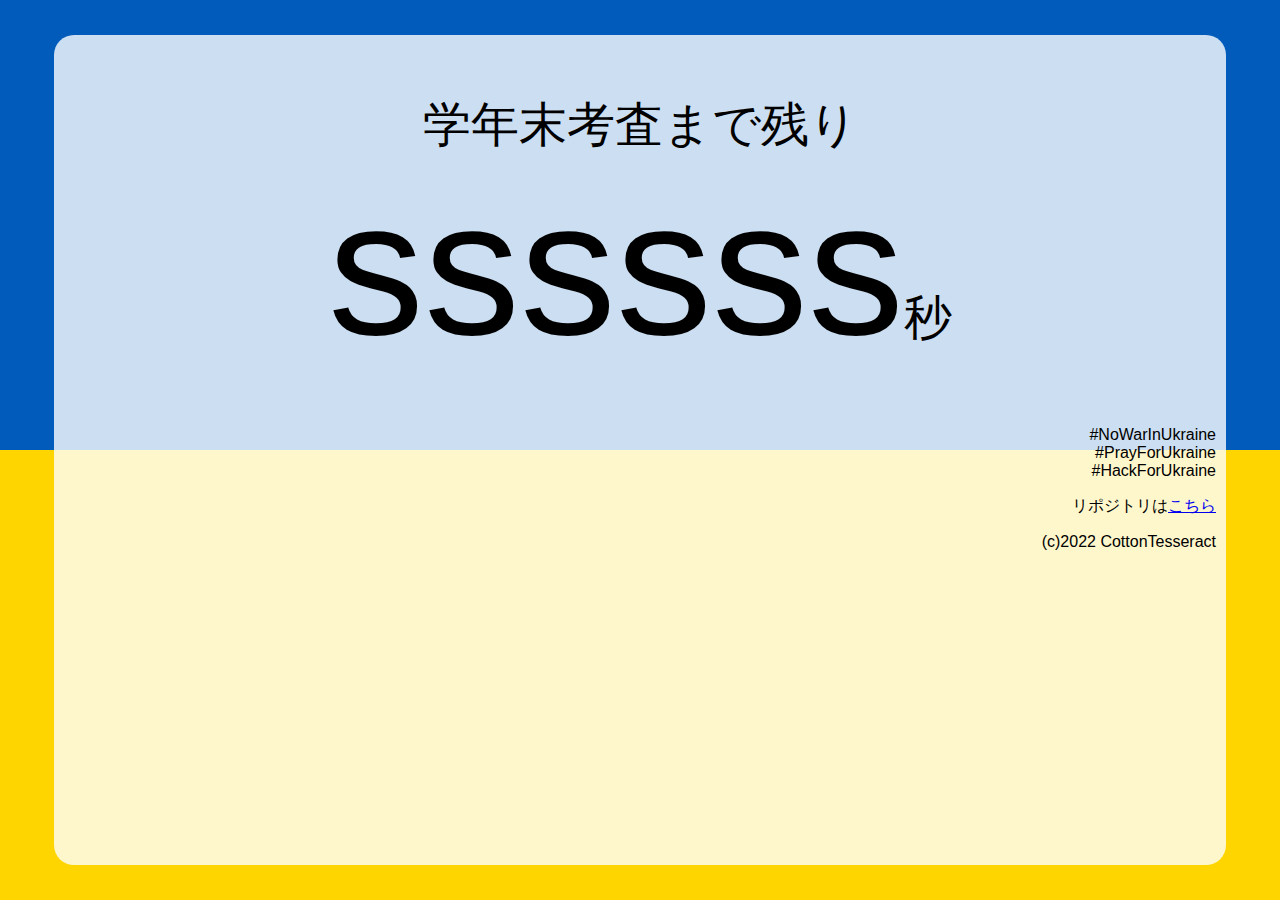
<file: index.html>
<!DOCTYPE HTML>
<html lang="ja">
	<head>
		<meta charset="UTF-8">
		<link rel="stylesheet" href="style.css" type="text/css">
		<title>fromExam</title>
		<meta name="viewport" content="width=device-width,initial-scale=1">
		<meta name="description" content="次の試験―でもなんでも―まであと何秒残されているでしょうか?">
	</head>
	<body>
		<div id="wrapper">
			<main>
				<p class="main"><span id="inev"></span>まで残り<br><span id="sec" class="big">ssssss</span>秒</p>
			</main>
			<footer>
				<ul>
					<li>#NoWarInUkraine</li>
					<li>#PrayForUkraine</li>
					<li>#HackForUkraine</li>
				</ul>
				<p>リポジトリは<a href="https://github.com/ctes091x/fromexam" target="_blank">こちら</a></p>
				<p>(c)2022 CottonTesseract</p>
			</footer>
		</div>
		<script src="clock.js"></script>
	</body>
</html>
</file>
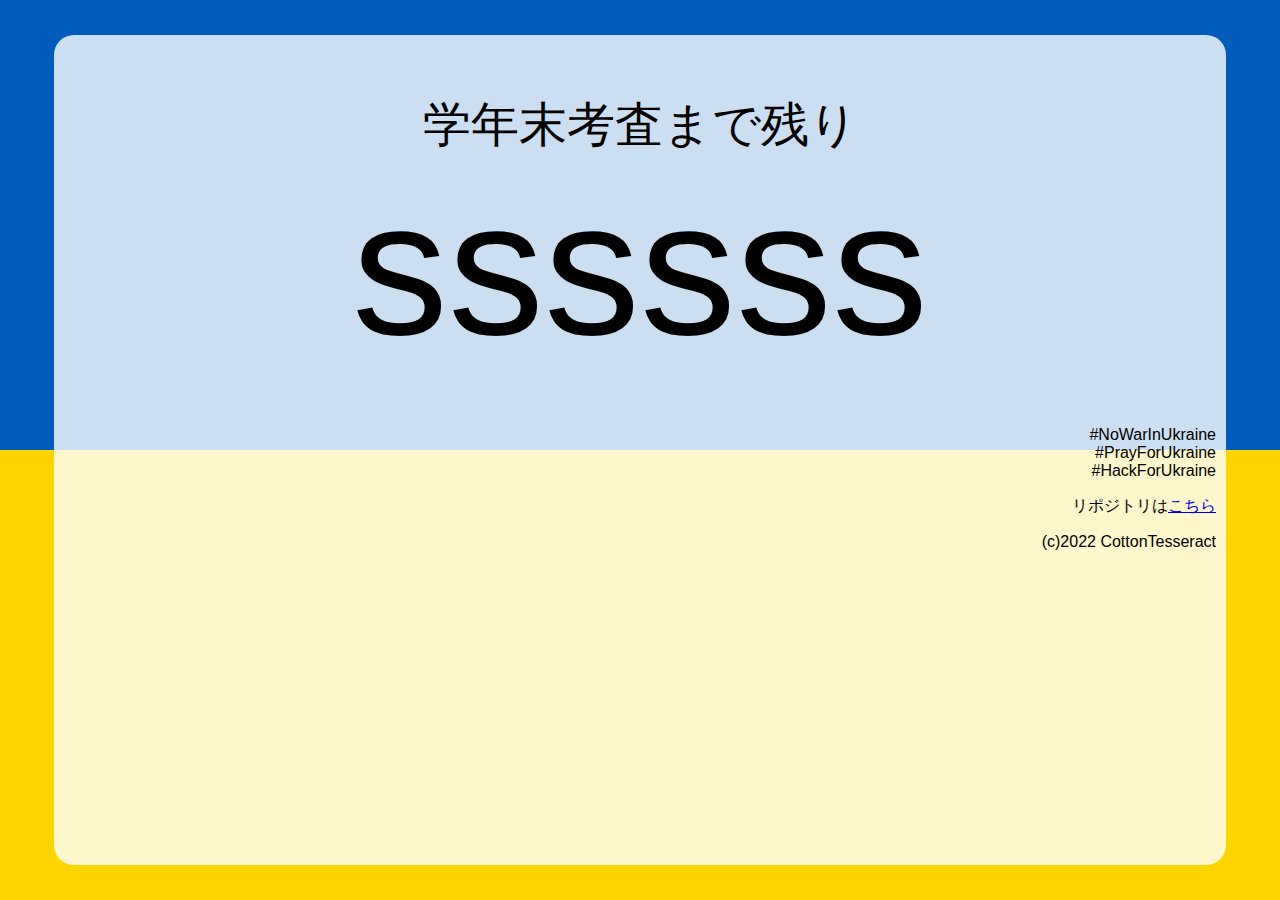
<file: index2.html>
<!DOCTYPE HTML>
<html lang="ja">
	<head>
		<meta charset="UTF-8">
		<link rel="stylesheet" href="style.css" type="text/css">
		<title>fromExam</title>
		<meta name="viewport" content="width=device-width,initial-scale=1">
		<meta name="description" content="次の試験―でもなんでも―まであと何秒残されているでしょうか?">
	</head>
	<body>
		<div id="wrapper">
			<main>
				<p class="main"><span id="inev"></span>まで残り<br><span id="left" class="big">ssssss</span></p>
			</main>
			<footer>
				<ul>
					<li>#NoWarInUkraine</li>
					<li>#PrayForUkraine</li>
					<li>#HackForUkraine</li>
				</ul>
				<p>リポジトリは<a href="https://github.com/ctes091x/fromexam" target="_blank">こちら</a></p>
				<p>(c)2022 CottonTesseract</p>
			</footer>
		</div>
		<script src="clock.js"></script>
	</body>
</html>
</file>
<file: style.css>
@charset "UTF-8";
html {
	width:100%;
	height:100%;
	
	margin:0;
	padding:0;
}
body {
	font-family: "Helvetica Neue",
    	Arial,
    	"Hiragino Kaku Gothic ProN",
    	"Hiragino Sans",
    	Meiryo,
    	sans-serif;
	
	width:100%;
	height:100%;
	
	margin:0;
	padding:0;
	
	background: linear-gradient(#005bbb, #005bbb 50%, #ffd500 50%, #ffd500 100%);
	
	position:relative;
}

#wrapper {
	position:absolute;
	top: 0;
	right: 0;
	bottom: 0;
	left: 0;
	
	margin:auto;
	padding:10px;
	
	width:90%;
	height:90%;
	
	background:rgba(255,255,255,0.8);
	border-radius:20px;
}

.main {
	text-align:center;
	font-size:3em;
}
.big {
	font-size:15vw;
}

.warning {
	color:#dd0000;
}

.safe {
	color:#00ff66;
}

footer {
	text-align:right;
}

footer ul {
	list-style-type:none;
}
</file>
